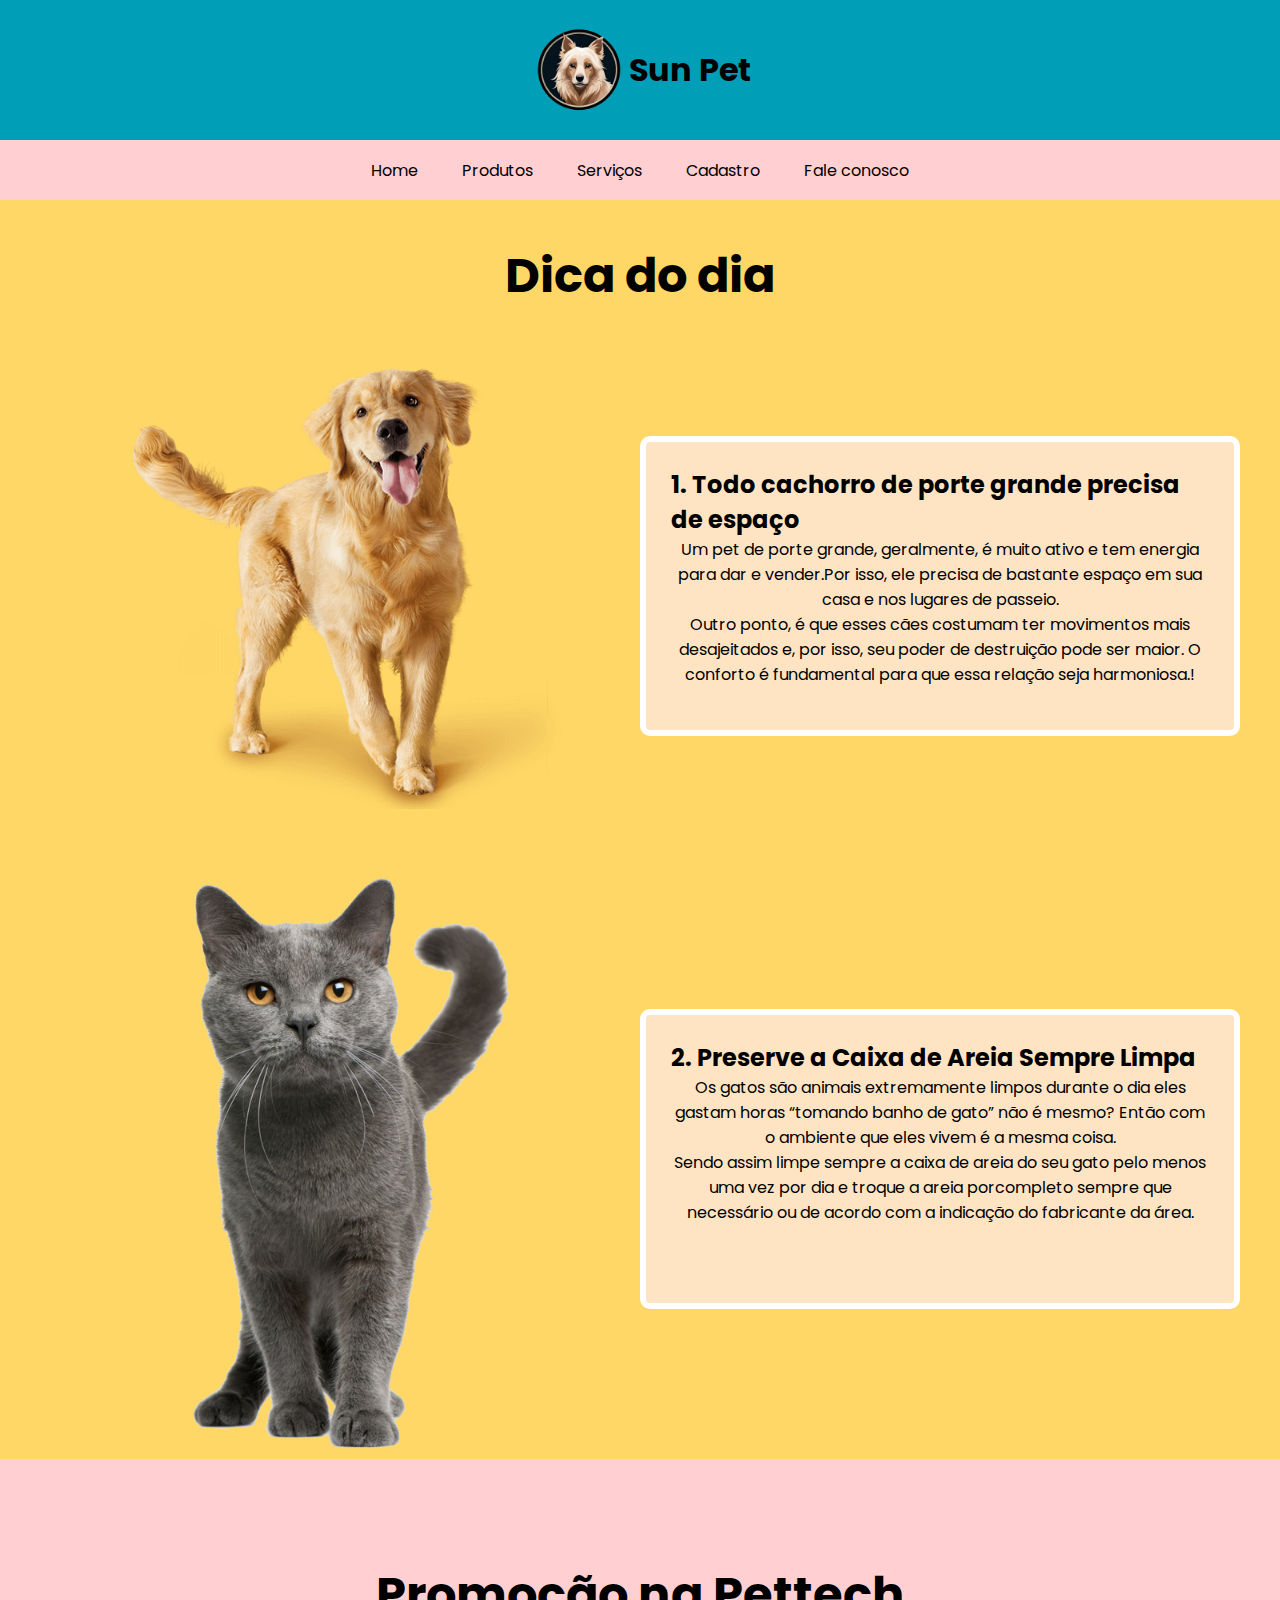
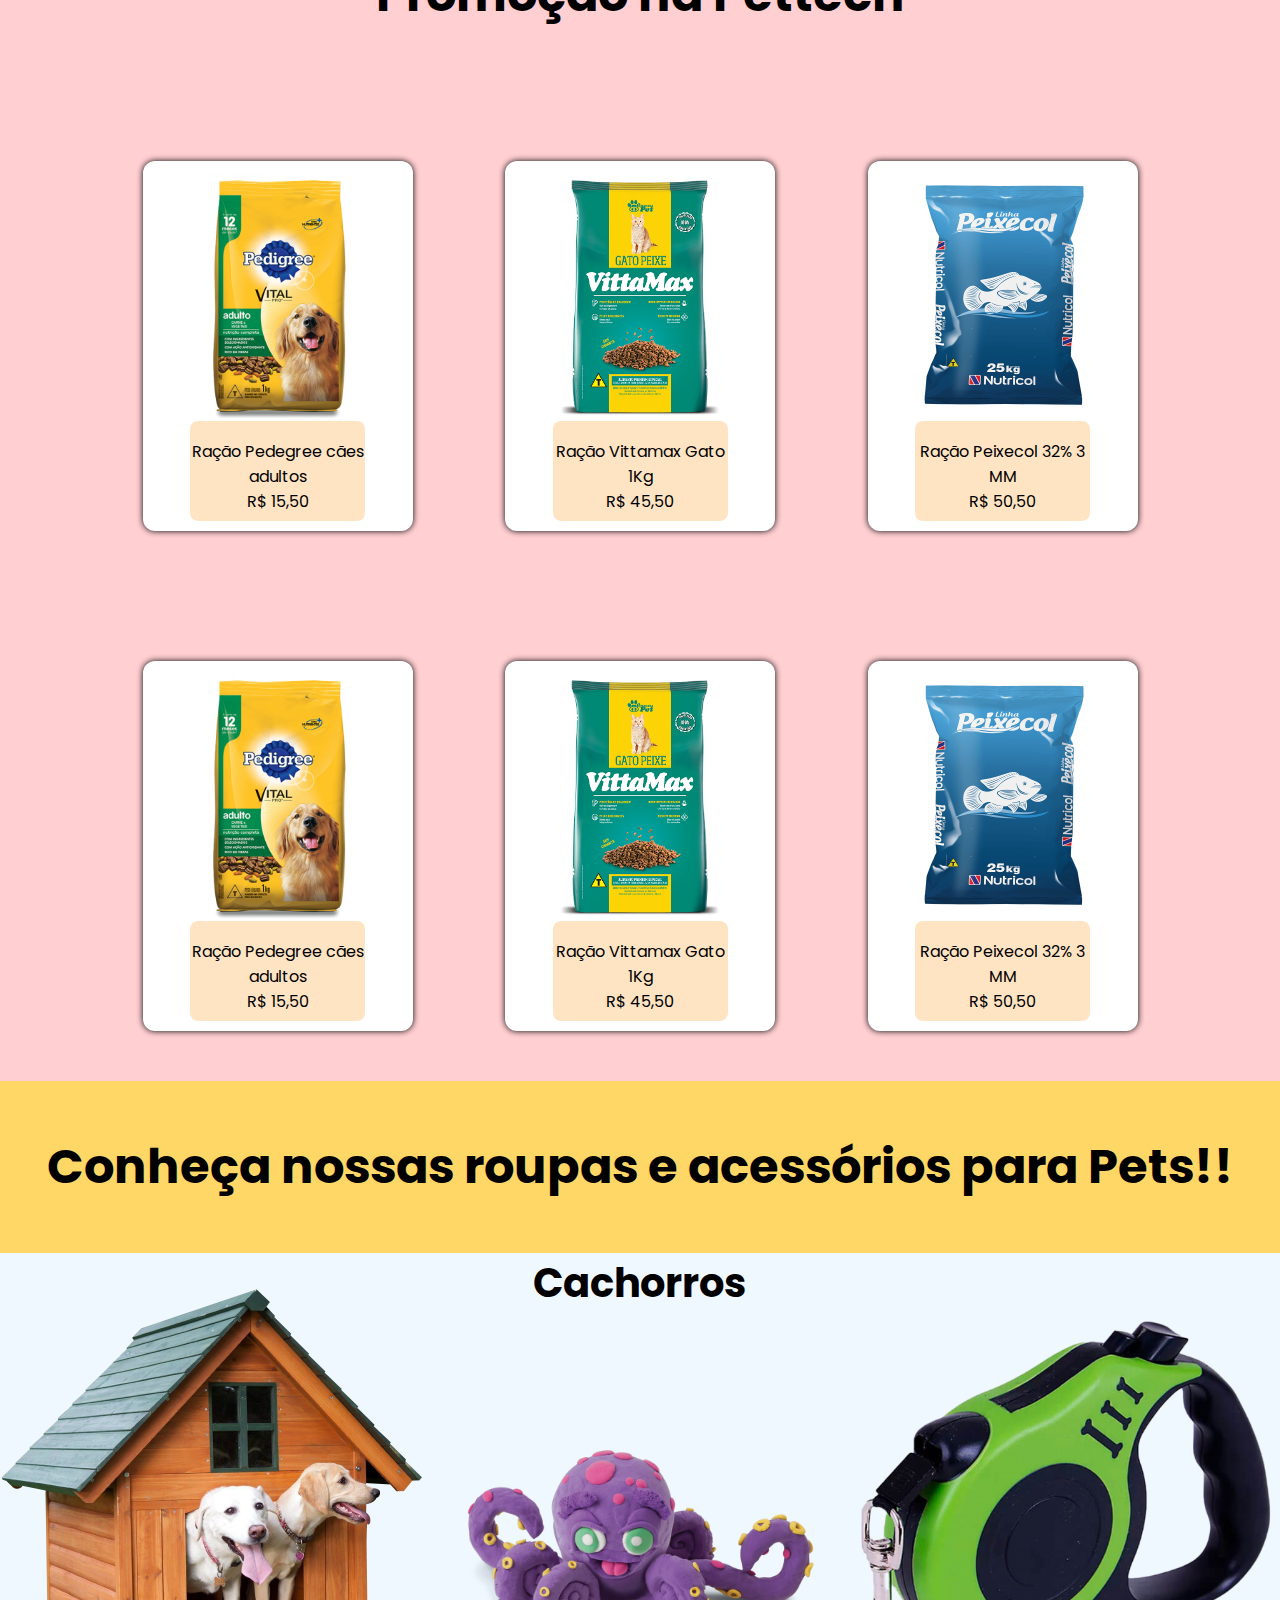
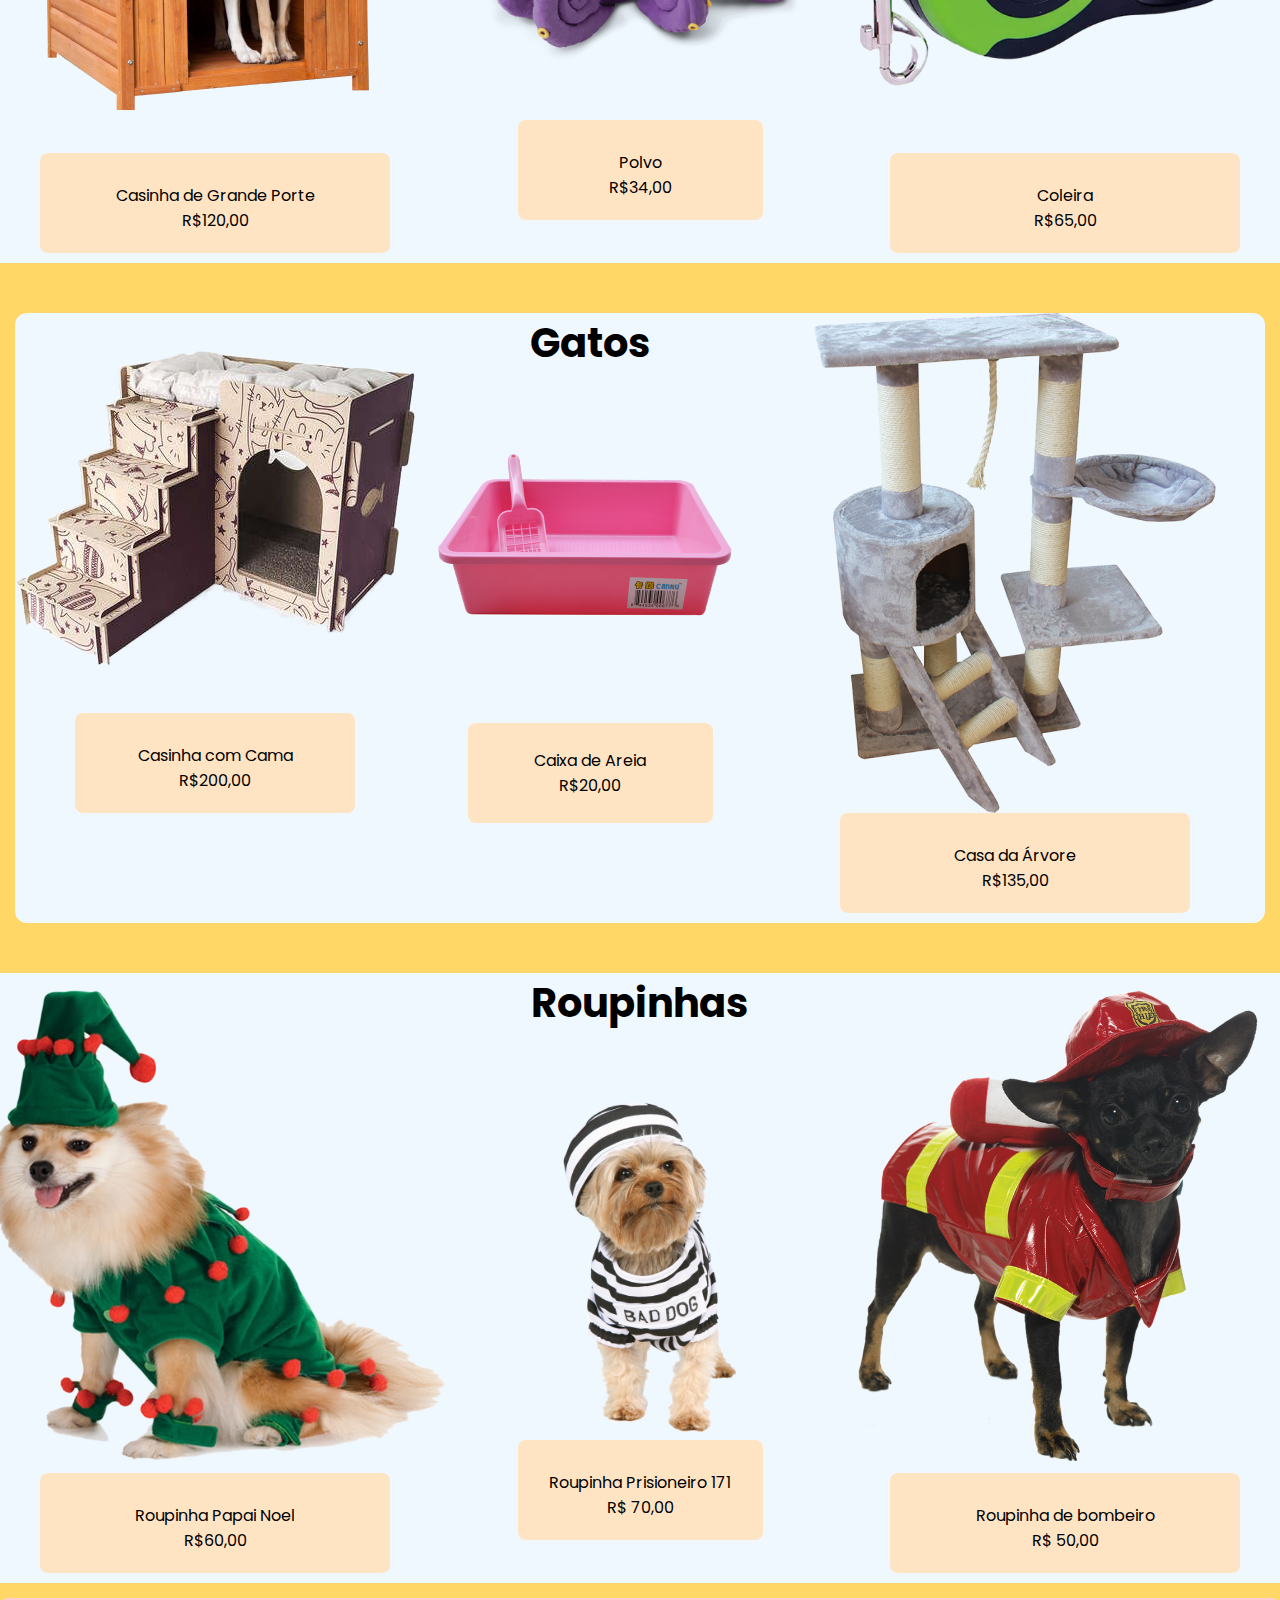
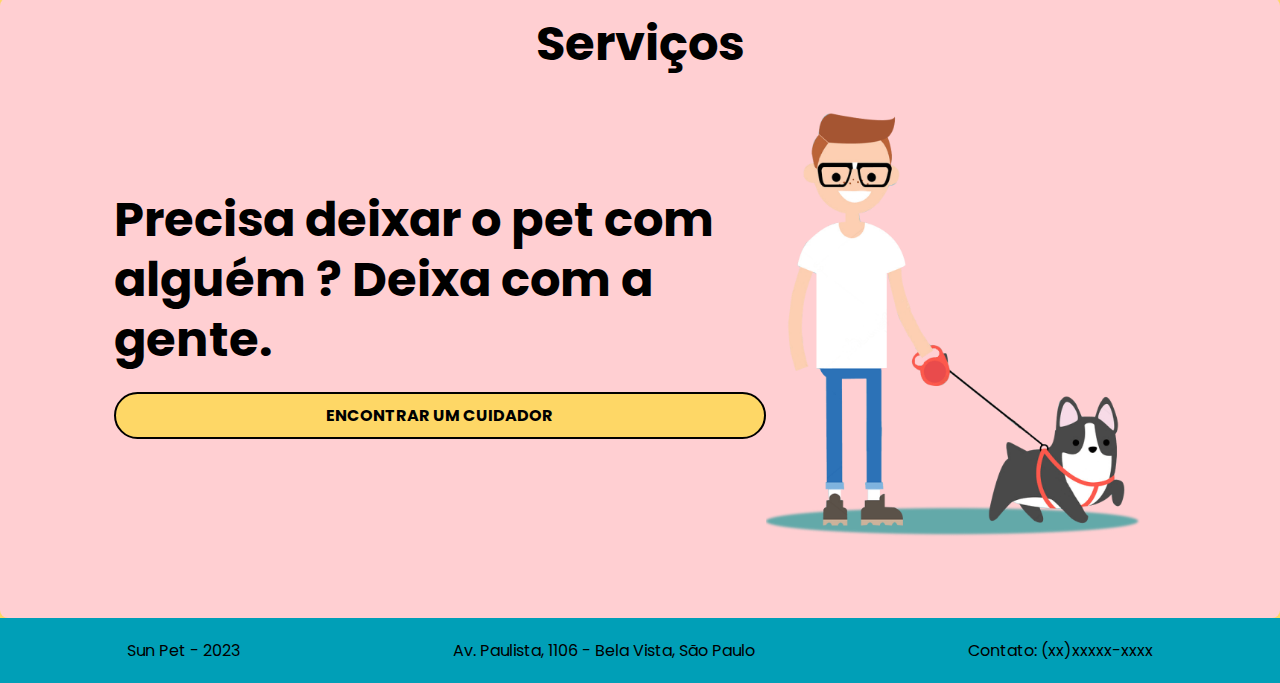
<file: index.html>
<!DOCTYPE html>
<html lang="pt-br">

<head>
    <meta charset="UTF-8">
    <meta http-equiv="X-UA-Compatible" content="IE=edge">
    <meta name="viewport" content="width=device-width, initial-scale=1.0">
    <title>Sun Pet</title>
    <link rel="stylesheet" href="css/style.css">
</head>

<body>
    <header>
        <img src="img/logo_novo.png" alt="">
        <h1 id="h1_header">Sun Pet</h1>
    </header>
    <nav>
        <ul>
            <li><a href="#">Home</a></li>
            <li><a href="#">Produtos</a></li>
            <li><a href="#">Serviços</a></li>
            <li><a href="#">Cadastro</a></li>
            <li><a href="#">Fale conosco</a></li>
        </ul>
    </nav>
    <section class="section_dica">
        <h1 class="h1_dica">Dica do dia</h1>
        <div class="flex_animal">
            <img class="animais" src="img/cachorro.png" alt="">
            <div class="box_texto_dica">
                <h2>1. Todo cachorro de porte grande precisa de espaço</h2>

                <p>Um pet de porte grande, geralmente, é muito ativo e tem energia para dar e vender.Por isso, ele
                    precisa de bastante espaço em sua casa e nos lugares de passeio.</p>

                <p>Outro ponto, é que esses cães costumam ter movimentos mais desajeitados e, por isso, seu poder de
                    destruição pode ser maior. O conforto é fundamental para que essa relação seja harmoniosa.!</p>

            </div>
        </div>
        <div class="flex_animal">
            <img class="gato" src="img/gato1.png" alt="">
            <div class="box_texto_dica">
                <h2>2. Preserve a Caixa de Areia Sempre Limpa </h2>
                <p>Os gatos são animais extremamente limpos durante o dia eles gastam horas “tomando banho de gato” não
                    é mesmo? Então com o ambiente que eles vivem é a mesma coisa.</p>

                <p>Sendo assim limpe sempre a caixa de areia do seu gato pelo menos uma vez por dia e troque a areia
                    porcompleto sempre que necessário ou de acordo com a indicação do fabricante da área.</p>
            </div>
        </div>
    </section>

    <section class="promocoes">
        <div class="box_promocao">
            <div class="box_h1">
                <h1 class="h1_sections"> Promoção na Pettech</h1>
            </div>

            <div class="flex_racao">
                <div class="imagem_box">
                    <div class="sub_box_racao">
                        <img class="imgPromos" src="img/racao.png" alt="">
                        <div class="infoProd">
                            <p>Ração Pedegree cães adultos</p>
                            <p>R$ 15,50</p>
                        </div>
                    </div>
                </div>


                <div class="sub_box_racao">
                    <div class="imagem_box">
                        <img class="imgPromos" src="img/racao_gato.png" alt="">

                        <div class="infoProd">
                            <p> Ração Vittamax Gato 1Kg</p>
                            <p> R$ 45,50 </p>
                        </div>
                    </div>
                </div>

                <div class="sub_box_racao">
                    <div class="imagem_box">
                        <img class="imgPromos" src="img/racao_peixe.png" alt="">

                        <div class="infoProd">
                            <p> Ração Peixecol 32% 3 MM</p>
                            <p id="money"> R$ 50,50 </p>
                        </div>
                    </div>
                </div>

            </div>
            <div class="flex_racao2">
                <div class="imagem_box">
                    <div class="sub_box_racao">
                        <img class="imgPromos" src="img/racao.png" alt="">
                        <div class="infoProd">
                            <p> Ração Pedegree cães adultos</p>
                            <p> R$ 15,50 </p>
                        </div>
                    </div>
                </div>
                <div class="sub_box_racao">
                    <div class="imagem_box">
                        <img class="imgPromos" src="img/racao_gato.png" alt="">
                        <div class="infoProd">
                            <p> Ração Vittamax Gato 1Kg</p>
                            <p> R$ 45,50 </p>
                        </div>
                    </div>
                </div>
                <div class="sub_box_racao">
                    <div class="imagem_box">
                        <img class="imgPromos" src="img/racao_peixe.png" alt="">
                        <div class="infoProd">
                            <p> Ração Peixecol 32% 3 MM</p>
                            <p id="money"> R$ 50,50 </p>
                        </div>
                    </div>
                </div>

            </div>
        </div>
    </section>

    <section class="acessorios">
        <h1 class="h1_sections"> Conheça nossas roupas e acessórios para Pets!!</h1>

        <div class="box_acessórios">
            <div class="box_prods">
                <div class="specProd">
                    <img class="specImg" src="img/casa_cachorro.png" alt="">
                    <div class="infoProd">
                        <p>Casinha de Grande Porte</p>
                        <p>R$120,00</p>
                    </div>
                </div>
                <div class="specProd">
                    <h2 class="h2_animais">Cachorros</h2>
                    <img class="brinquedo" src="img/casa_cachorro2.png" alt="">
                    <div class="infoProd">
                        <p>Polvo</p>
                        <p>R$34,00</p>
                    </div>
                </div>
                <div class="specProd">
                    <img class="specImg" src="img/coleira_cachorro.png" alt="">
                    <div class="infoProd">
                        <p>Coleira</p>
                        <p>R$65,00</p>
                    </div>
                </div>
            </div>
        </div>

        <div class="box_acessórios">
            <div class="box_prods">

                <div class="specProd">
                    <img class="specImg" src="img/casa_gato.png" alt="">
                    <div class="infoProd">
                        <p>Casinha com Cama</p>
                        <p>R$200,00</p>
                    </div>
                </div>

                <div class="specProd">
                    <h2 class="h2_animais">Gatos</h2>
                    <img class="areia_gato" src="img/areia.png" alt="">
                    <div class="pGato">
                        <p>Caixa de Areia</p>
                        <p>R$20,00</p>
                    </div>
                </div>

                <div class="specProd">
                    <img class="specImg" src="img/casa_gato2" alt="">
                    <div class="infoProd">
                        <p>Casa da Árvore</p>
                        <p>R$135,00</p>
                    </div>
                </div>

            </div>
        </div>

        <div class="box_acessórios">
            <div class="box_prods">

                <div class="specProd">
                    <img class="specImg" src="./img/roupaDog.png" alt="">
                    <div class="infoProd">
                        <p>Roupinha Papai Noel</p>
                        <p>R$60,00</p>
                    </div>
                </div>

                <div class="specProd">
                    <h2 class="h2_animais">Roupinhas</h2>
                    <img class="brinquedo" src="./img/roupaDog2.png" alt="">
                    <div class="infoProd">
                        <p>Roupinha Prisioneiro 171</p>
                        <p>R$ 70,00</p>
                    </div>
                </div>

                <div class="specProd">
                    <img class="specImg" src="./img/roupaDog3.png" alt="">
                    <div class="infoProd">
                        <p>Roupinha de bombeiro</p>
                        <p>R$ 50,00</p>
                    </div>
                </div>
            </div>
        </div>
    </section>

    <section class="servicos">
        <h1 class="h1Servicos">Serviços</h1>
        <div class="maincontainer">
            <img src="./img/cuidador.png" alt="">
            <div class="petgrid">
                <h1 id="h1Serv">Precisa deixar o pet com alguém ? Deixa
                    com a gente.</h1>

                <a id="aServ" target="_blank" class="button">ENCONTRAR UM CUIDADOR</a>
            </div>
        </div>
    </section>
    <footer>
        <p>Sun Pet - 2023</p>
        <p>Av. Paulista, 1106 - Bela Vista, São Paulo</p>
        <p>Contato: (xx)xxxxx-xxxx</p>
    </footer>
</body>

</html>
</file>
<file: css/style.css>
@import url('https://fonts.googleapis.com/css2?family=Poppins:wght@300&display=swap');

* {
    margin: 0;
    padding: 0;
    box-sizing: border-box;
    font-family: 'Poppins', sans-serif;
}

header {
    display: flex;
    align-items: center;
    min-height: 100px;
    padding: 20px 20px;
    background-color: #009FB7;
    justify-content: center;
}

header h1 {
    color: #000;
}

header img {
    width: 100px;
}

nav {
    display: flex;
    min-height: 60px;
    background-color: #FFCFD2;
    justify-content: center;
    align-items: center;
}

nav ul {
    list-style: none;
    text-align: center;
}

nav ul li {
    display: inline-block;
}

nav ul li a {
    color: black;
    padding: 10px 20px;
    display: inline-block;
    text-decoration: none;
}

.links_cadastro {

    margin-left: auto
}

body {
    font-family: 'Wix Madefor Text', sans-serif;
    background-color: #FED766;
}

.h1_dica {
    color: black;
    margin-top: 40px;
    text-align: center;
    font-size: 3em;
}

.flex_animal {
    display: flex;
    justify-content: center;
    margin-top: 50px;
    align-items: center;
    flex-wrap: wrap;
}

.animais {
    width: 600px;
}

.gato {
    width: 600px;
}

.box_texto_dica {
    width: 600px;
    padding: 25px;
    height: 300px;
    border-radius: 10px;
    border: solid white 6px;
    background-color: bisque;
    box-sizing: border-box;
    overflow: auto;
}

.box_promocao {
    width: 100%;
    height: auto;
    padding: 50px;
    background-color: #FFCFD2;
    box-sizing: border-box;
}

.box_h1 {
    width: auto;
}

.h1_sections {
    color: rgb(0, 0, 0);
    padding-top: 50px;
    text-align: center;
    font-size: 3em;
}

.flex_racao {
    display: flex;
    justify-content: space-evenly;
    align-items: center;
    margin-top: 100px;
    flex-wrap: wrap;
}

.flex_racao2 {
    display: flex;
    justify-content: space-evenly;
    align-items: center;
    margin-top: 100px;
    flex-wrap: wrap;
}

.imgPromos {
    max-width: 250px;
}

.sub_box_racao {
    display: flex;
    width: auto;
    /* width:600px */
    align-items: center;
    flex-direction: column;
}

.imagem_box {
    display: flex;
    flex-direction: column;
    align-items: center;
    padding: 10px;
    background-color: rgb(255, 255, 255);
    margin-top: 30px;
    border-radius: 12px;
    box-shadow: 0px 0px 6px black;
}

.box_preco {
    padding: 10px;
    margin-top: 40px;
    width: 150px;
    height: 100px;
    background-color: bisque;
    border-radius: 8px;
}

p {
    text-align: center;
    color: rgb(0, 0, 0);
}


.specImg,
.dog {
    max-width: 500px;


}

.casa_cachorro,
.casa_gato,
.brinquedo,
.coleira,
.areia_gato {
    max-width: 350px;
    padding-top: 57px;
}

.areia_gato {
    max-width: 350px;
    padding-top: 50px;

}

.brinquedo {
    max-width: 350px;
}

.pGato {
    display: flex;
    flex-direction: column;
    margin-top: 50px;
    padding: 10px;
    width: 70%;
    height: 100px;
    background-color: bisque;
    border-radius: 8px;
    justify-content: center;
}

.specProd {
    display: flex;
    flex-direction: column;
    align-items: center;
    padding-bottom: 10px;
}

.infoProd {
    display: flex;
    flex-direction: column;
    width: 70%;
    height: 100px;
    /* padding: 10px; */
    padding-top: 10px;
    background-color: bisque;
    border-radius: 8px;
    justify-content: center;
}

.box_acessórios {
    display: flex;
    width: 100%;
    flex-direction: column;
    align-items: center;
    margin-top: 50px;
    justify-content: center;
}

.box_cachorro {
    margin-bottom: 100px;
    display: flex;

}

.box_gato {
    margin-bottom: 100px;
    display: flex;
}

.box_cachorro {
    background-color: aquamarine;
    margin-bottom: 100px;
    display: flex;


}

.box_gato {
    margin-bottom: 150px;
    display: flex;
    align-items: end;

}

.h2_animais {
    font-size: 2.5em;

}

.box_prods {
    display: flex;
    background-color: aliceblue;
    border-radius: 12px;
}

.box_cachorro,
.box_gato {
    height: auto;
    background-color: aliceblue;
    border-radius: 12px;
}

.item_acessórios {

    display: flex;
    padding: 30px;
    flex-direction: column;
    margin-left: 80px;



}


.box_preco_a {
    background-color: rgba(134, 97, 17, 0.418);
    border-radius: 15px;
}

.box_preco_a:hover,
.box_preco_a:hover p {

    background-color: #c92d18;
    /* Cor de fundo ao passar o mouse */
    color: white;
    border-radius: 15px;
    /* Cor do texto ao passar o mouse */
}


@media (max-width: 768px) {

    /* Estilos para telas menores que 768px */
    .cabecalho {
        flex-direction: column;
    }

    #logo {
        margin-bottom: 1rem;
    }

    .links_cadastro {
        display: none;
    }
}

.servicos img {
    max-width: 400px;
}

.servicos {
    font-size: 16px;
    font-weight: 400;
    display: flex;
    flex-direction: column;
    height: 620px;
    align-items: center;
    background-color: #FFCFD2;
    border-radius: 8px;
    margin-top: 15px;
}

.h1Servicos {
    margin-top: 10px;
    color: rgb(0, 0, 0);
    text-align: center;
    font-size: 3em;
}

.maincontainer {
    width: 85%;
    margin-right: auto;
    margin-left: auto;

    display: flex;
    flex-direction: row-reverse;
    justify-content: center;
}

.petgrid {
    display: flex;
    flex-direction: column;
    width: 60%;
    max-width: 680px;
    justify-items: start;
    grid-column-gap: 0px;
    grid-row-gap: 22px;
    grid-template-columns: 1fr;
    padding-top: 110px;
}

#h1Serv {
    color: black;
    font-size: 48px;
    line-height: 125%;
    font-weight: 700;
}

#aServ {
    border-radius: 32px;
    background-color: #FED766;
    text-align: center;
}

.button {
    background-color: #FED766;
    font-weight: 700;
    padding: 9px 15px;
    color: black;
    border: 2px solid black;
}

footer {
    display: flex;
    justify-content: space-around;
    background-color: #009FB7;
    padding: 20px;
}
</file>
